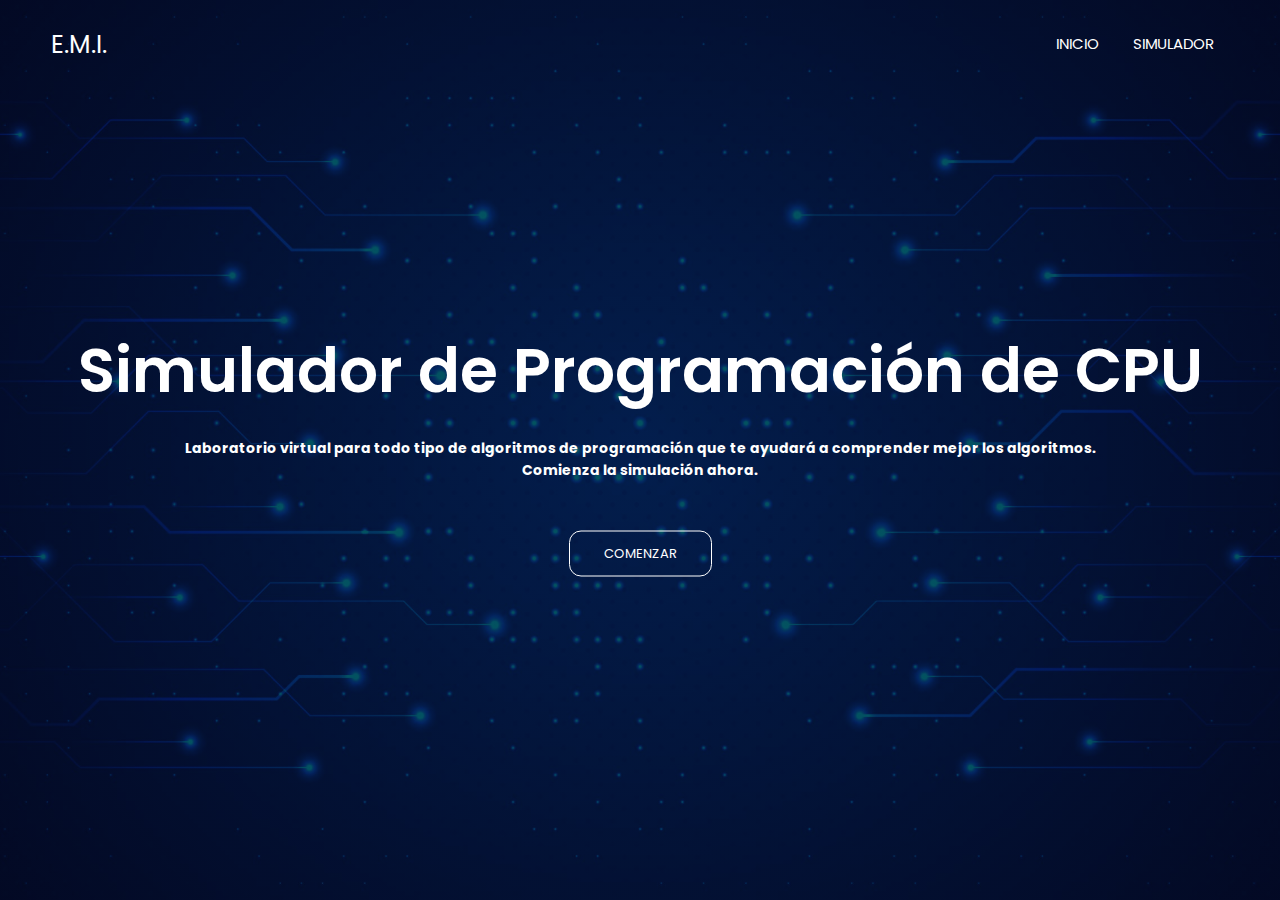
<file: CPUScheduler-main/index.html>
<!DOCTYPE html>
<html lang="es">

<head>
    <meta charset="UTF-8">
    <meta http-equiv="X-UA-Compatible" content="IE=edge">
    <meta name="viewport" content="width=device-width, initial-scale=1.0">
    <link rel="stylesheet" href="./style.css">
    <title>ASOS</title>
</head>

<body>
    <section class="header">
        <nav>
            <a href="index.html">E.M.I.</a>
            <div class="nav-links" id="navLinks">
                <i class="fas fa-window-close" onclick="hideMenu()"></i>
                <ul>
                    <li><a href="index.html">INICIO</a></li>
                    <li><a href="/backend/simulador.html">SIMULADOR</a></li>
                </ul>
            </div>
            <i class="fas fa-bars" onclick="showMenu()"></i>
        </nav>

        <div class="text-box">
            <h1>
                Simulador de Programación de CPU
            </h1>
            <p>
                Laboratorio virtual para todo tipo de algoritmos de programación que te ayudará a comprender mejor los algoritmos.
                <br>Comienza la simulación ahora.
            </p>
            <a href="/backend/simulador.html" class="hero-btn">COMENZAR</a>
        </div>
    </section>
</body>
</html>
</file>
<file: CPUScheduler-main/style.css>
@import url('https://fonts.googleapis.com/css2?family=Poppins&display=swap');

*{
    margin:0;
    padding:0;
    font-family: 'Poppins', sans-serif;
}

.header{
    min-height: 100vh;
    width:100%;
    background-image: linear-gradient(rgba(4,9,30,0.7),rgba(4,9,30,0.7)),url(./images/vecteezy_technology-background_ma1220.JPG);
    background-size:cover;
    background-position: center;
    position:relative;
}

nav{
    display: flex;
    justify-content: space-between;
    padding: 2% 4%;
    align-items: center;
}

nav .fas{
    display:none;
}

/* nav .far{
    display:none;
} */

.nav-links{
    flex: 1;
    text-align: right;

}

nav a {
    font-size: 25px;
    color: white;
    text-align: center;
    text-decoration: none;

}

.nav-links ul li{
    list-style: none;
    display: inline-block;
    padding: 5px 15px;
    position: relative;
}

.nav-links ul li a{
    color: white;
    text-decoration:none;
    font-size: 15px;
    font-family: 'Poppins', sans-serif;
}

.navStyle .nav-links ul li a{
    color: #fff;
    text-decoration:none;
    /* font-weight: bold; */
    font-size: 15px;
    font-family: 'Poppins', sans-serif;
}


.nav-links ul li ::after{
    content: '';
    width: 0%;
    height: 2px;
    background: #ffd700; /* Cambiado a amarillo */
    display: block;
    margin: auto;
    transition: 0.5s;
}

.nav-links ul li:hover ::after{
    content: '';
    width: 100%;
    height: 2px;
    background: #ffd700; /* Cambiado a amarillo */
    display: block;
    margin: auto;
}

.text-box{
    width:90%;
    color:#fff;
    position:absolute;
    top:50%;
    left:50%;
    transform:translate(-50%,-50%);
    text-align:center;
}

.text-box h1{
    font-size:62px;
}

.text-box p{
    margin:10px 0 40px;
    font-size:14px;
    color: #fff;
}

.text-box a{
    color: #fff;
}

.hero-btn{
    display:inline-block;
    text-decoration:none;
    color:#fff;
    border:1px solid #fff;
    font-size:13px;
    position: relative;
    padding:12px 34px;
    cursor:pointer;
    background:transparent;
    border-radius:12px;
}

.hero-btn:hover{
    border:1px solid #ffd700; /* Cambiado a amarillo */
    background: #ffd700; /* Cambiado a amarillo */
    transition: 0.7s;
}

@media only screen and (max-width:730px){
    .text-box h1{
        font-size:20px;
    }

    .nav-links ul li{
        display: block;
    }

    .nav-links{
        position: fixed;
        background: #ffd700; /* Cambiado a amarillo */
        height: 100%;
        top:0;
        right:-250px;
        width:200px;
        text-align: left;
        z-index: 2;
        transition: 1s;

    }


    nav .fas{
        display: block;
        color: #fff;
        margin: 10px;
        font-size:22px;
        cursor:pointer;
    }
    
    /* nav .far{
        display: block;
        color: #fff;
        margin: 10px;
        font-size:22px;
        cursor:pointer;
    } */

    
    .nav-links ul{
        padding:30px;
    }
}

.course{
    width:80%;
    border-top: 1px solid rgba(0,0,0,0.6);
    border-bottom: 1px solid rgba(0,0,0,0.6);

    margin:auto;
    padding-top:100px;
    text-align:center;
}

h1{
    font-size:36px;
    font-weight: 600;
}

p{
    color: rgb(31, 30, 30);
    font-size:14px;
    font-weight: 300;
    font-weight: bold;
    line-height: 22px;
    padding:10px;
}

.row{
    display:flex;
    margin-top:6%;
    justify-content: space-between;   
}


/* for Simulator page  */
.well .row{
    margin-top: 0;
}

.course-colomn{
    flex-basis: 31%;
    background: #FFB6C1;
    border-radius: 10px;
    margin-bottom:5%;
    padding:20px 12px;
    box-sizing: border-box;
    transition: 0.5s;
}

h3{
    text-align:center;
    font-weight: 600;
    margin:10px 0;
}

.course-colomn:hover{
    box-shadow:0 0 20px 0px rgba(0,0,0,0.6);
}

@media only screen and (max-width:730px){
    .row{
        flex-direction: column;
    }
}

.campus{
    width:80%;
    text-align:center;
    margin: auto;
    padding-top: 50px;;

}

.campus-column{
    flex-basis: 32%;
    margin-bottom: 30px;
    position:relative;
    border-radius:10px;
    position: relative;
    overflow:hidden;
}

.campus-column img{
    width: 100%;
    display: block;
}

.layer{
    height: 100%;
    width: 100%;
    top:0;
    left: 0;
    position:absolute;
    transition: 0.5s;
}

.layer:hover{
    background: rgba(226,0,0,0.7);
}

.layer h3{
    font-size:26px;
    width:100%;
    font-weight:500;
    color:#fff;
    bottom:0;
    left:50%;
    transform:translateX(-50%);
    position: absolute;
    opacity:0;
    transition: 0.5s;
}

.layer:hover h3{
    bottom:49%;
    opacity:1;
}

.facilities{
    width: 80%;
    border-bottom: 1px solid rgba(0,0,0,0.6);
    border-top: 1px solid rgba(0,0,0,0.6); 
    margin: auto;
    text-align: center;
    padding-top:100px;
}

.facilities-column{
    flex-basis:28%;
    border-radius:10px;
    margin-bottom:5%;
    text-align: left;

}

.facilities-column img{
    width: 100%;
    border:2px solid rgb(255, 255, 255);
    border-radius: 10px;
}

.facilities-column p{
    padding:0;
}

.facilities-column h3{
    margin-top: 16px;
    margin-bottom: 15px;
    text-align: left;
}

.testimonials{
    width: 80%;
    margin:auto;
    border-bottom: 1px solid rgba(0,0,0,0.6);
    padding-top: 100px;
    text-align: center;
}

.testimonial-call{
    flex-basis:44%;
    border-radius:10px;
    margin-bottom:5%;
    text-align:left;
    background:#f0bebe;
    padding:25px;
    display:flex;
    cursor: pointer;
}

.testimonial-call img{
    height: 40px;
    margin-left:5px;
    margin-right: 30px;
    border-radius:50%;
}

.testimonial-call p{
    padding:0;
}

.testimonial-call h3{
    margin-top:15px;
    text-align: left;
}

.testimonial-call .fas{
    color:#ffd700; /* Cambiado a amarillo */
}

@media only screen and (max-width:730px){
    .testimonial-call img{
        margin-left:5px;
        margin-right:30px;
    }

    .cta h1{
        font-size:25px;
    }
}

.cta{
    margin:100px auto;
    width: 80%;
    background-image: linear-gradient(rgba(0,0,0,0.7),rgba(0,0,0,0.7)),url(./eduford_img/banner2.JPG);
    background-position:center;
    background-size:cover;
    border-radius: 10px;
    padding:100px 0;
    border-bottom: 1px solid rgba(0,0,0,0.6);
    text-align:center;
}

.cta h1{
    color: white;
    margin-bottom: 40px;
    padding:0;
}

.footer{
    width:100%;
    text-align:center;
    padding:30px 0;
}

.footer h4{
    margin-bottom:25px;
    margin-top: 20px;
    font-weight: 600;
}

.icons .fab{
    color:#ffd700; /* Cambiado a amarillo */
    margin:5px 13px;
    cursor:pointer;
    padding:10px 0;
    font-size:25px;
}

.far {
    color:#ffd700; /* Cambiado a amarillo */
}

.sub-header{
    height:50vh;
    width:100%;
    background-image: linear-gradient(rgba(4,9,30,0.7),rgba(4,9,30,0.7)),url(./images/vecteezy_technology-background_ma1220.JPG);
    background-position: center;
    background-size: cover;
    text-align:center;
    color: #fff;
}

.sub-header h1{
    margin-top: 100px;
}

.about-us{
    width:80%;
    margin:auto;
    padding-top:80px;
    padding-bottom: 50px;
}

.about-column{
    flex-basis: 48%;
    padding:30px 2px;
}

.about-column img{
    width: 100%;
}

.about-column h1{
    padding:0;
}

.about-column p{
    padding: 15px 0 25px;
}

.red-btn{
    border:1px solid #ffd700; /* Cambiado a amarillo */
    background: transparent;
    color:#ffd700; /* Cambiado a amarillo */
}

.red-btn:hover{
    color:#fff;
}

.blog-content{
    width:80%;
    margin:auto;
    padding:60px 0;
}

.blog-left{
    flex-basis:65%;
}

.blog-left img{
    width: 100%;
}

.blog-left h2{
    color:#222;
    font-weight: 600;
    margin: 30px 0;
}

.blog-left p{
    color: #999;
    padding:0;
}

.blog-right{
    flex-basis:32%;
}

.blog-right h3{
    background:#ffd700; /* Cambiado a amarillo */
    color:white;
    padding: 7px 0;
    font-size:16px;
    margin-bottom:20px;
}

.blog-right div{
    display: flex;
    align-items: center;
    justify-content: space-between;
    color:#555;
    padding:8px;
    box-sizing: border-box;

}

.comment-box{
    border: 2px solid #ccc;
    margin:50px 0;
    padding: 10px 20px;
}

.comment-box h3{
    text-align: center;

}

.comment-form input, .comment-form textarea{
    width: 100%;
    padding:10px;
    margin:15px 0;
    border:none;
    outline:none;
    background: #f0f0f0;
}

.comment-form button{
    margin:10px 0;
}

@media only screen and (max-width:730px){
    .sub-header h1{
        font-size: 24px;
    }
}

.location{
    width:80%;
    margin:auto;
    padding:80px 0;
}

.location iframe{
    width: 100%;
}

.contact-us{
    width:80%;
    padding-top: 50px;
    margin:auto;
}

.contact-col{
    flex-basis:48%;
    margin-bottom:30px;
}

.contact-col div{
    display: flex;
    align-items: center;
    margin-bottom: 40px;
}

.contact-col div .fas{
    font-size:28px;
    margin:10px;
    margin-right:30px;
    color:#ffd700; /* Cambiado a amarillo */
    margin-right: 30px;
}

.contact-col div p{
    padding:0;
}

.contact-col div h5{
    font-size:20px;
    margin-bottom:5px;
    color:#555;
    font-weight:400;
}

.contact-col input, .contact-col textarea{
    width:100%;
    padding:15px;
    margin-bottom:17px;
    outline:none;
    border-radius: 2px solid black;
    border-radius:15px;
    box-sizing: border-box;
}

.container_1{
    text-align: center;
    background:#eceaea;
}

.header_1{
    padding-top: 60px;
    color: #444;
    font-size: 20px;
    margin:auto;
    line-height: 50px;
}

.sub_container{
    max-width: 1200px;
    margin:auto;
    padding: 46px 0;
    display: flex;
    flex-wrap: wrap;
    justify-content: center;
}



.teams{
    margin:10px;
    box-sizing: border-box;
    transition: 0.4s;
    cursor: pointer;
    padding: 22px;
    border: 1px solid rgb(202, 200, 200);
    max-width: 30%;
}


.teams:hover{ 
    /* background: rgb(202, 200, 200); */
    box-shadow: 0 0 20px 0px rgba(13, 14, 13, 0.644);
    transition: 0.7s;
}

.teams img{
    width: 200px;
    height: 200px;
}

.name{
    padding:5px;
    font-size: 20px;
    color: #ffd700; /* Cambiado a amarillo */
    text-transform: uppercase;
}

.desig{
    font-style: italic;
    color:rgb(97, 78, 78);
    margin: 12px 0;
    font-weight: lighter;
    /* color:#b18a50 */
}

.social-links_1{
    margin: 14px;
}

.social-links_1 a{
    display: inline-block;
    height: 30px;
    width: 30px;
    transition: 0.4s;
}

.social-links_1 a i{
    color: #ffd700; /* Cambiado a amarillo */
    /* color: #444; */
}

#blog{
    display: flex;
    justify-content: center;
    align-items: center;
    flex-direction: column;
    padding:40px;
    /* border-bottom: 1px solid rgba(0,0,0,0.6); */
}

.blog-heading{
    display: flex;
    justify-content: center;
    align-items: center;
    flex-direction: column;
}

.blog-heading span{
    color: #ffd700; /* Cambiado a amarillo */
}

.blog-heading h3{
    font-size: 1.3rem;
    color:#2b2b2b;
    font-weight: 600;
}

.blog-container{
    display: flex;
    justify-content: center;
    align-items: center;
    margin:20px 0px;
    flex-wrap: wrap;
}

.blog-box{
    width: 350px;
    background-color: #ffffff;
    border: 1px solid #cfcece;
    margin: 20px;
    /* border:0.5px solid rgb(119, 117, 117); */
}

.blog-img{
    width: 100%;
    height: auto;

}

.blog-img img{
    width: 100%;
    height: 100%;
    object-fit: cover;
    object-position: center;
}

.blog-text{
    padding: 30px;
    display: flex;
    flex-direction: column;
}

.blog-text span{
    color:#ffd700; /* Cambiado a amarillo */
    font-size:0.9rem;
}

.blog-text .blog-title {
    font-size:1.3rem;
    padding-top: 15px;
    font-weight: 500;
    color: #272727;
    font-weight: bolder;
    text-decoration: none;
}

.blog-text .blog-title:hover{
    color: #ffd700; /* Cambiado a amarillo */
    transition: all ease 0.3s;
}

.blog-text p{
    color:#9b9b9b;
    font-size:0.9rem;
    display: -webkit-box;
    -webkit-line-clamp: 3;
    -webkit-box-orient: vertical;
    overflow: hidden; 
    text-overflow: ellipsis;
    margin:20px 0px;
}

.blog-text a{
    color: #0f0f0f;
    text-decoration: none;
}

.blog-text a:hover{
    color: #ffd700; /* Cambiado a amarillo */
    transition: all ease 0.3s;
}

@media screen and (max-width:600px){
    .teams{
        max-width: 100%;
    }
}

.contact-us h1{
    text-align: center;
    color:#444;
}

.btn_1:hover{
    /* border:1px solid #ffd700; */
    background: #ca321e;
    color: white;
    transition: 0.7s;
    /* border: 1px solid white; */
    border-radius: 20px;
}

.btn_1{
    width: 200px;
    height: 35px;
    background-color: #2F3A8F;
    color: white;
    border-radius: 20px;
    vertical-align: middle;
    border: 1px solid white;
    margin-bottom: 15px;
    margin-left: auto;
    margin-right: auto;
}


/* for the run button */
.runButton{
    background-color: #4caf50; 
    color:aliceblue; 
    /* margin-top:2px; */
    height: 35px; 
    margin-right: 70px;
    padding-left: 15px;
    padding-right: 15px;
    /* border-radius: 5px solid rgb(199, 14, 14) !important; */
    
}
</file>
